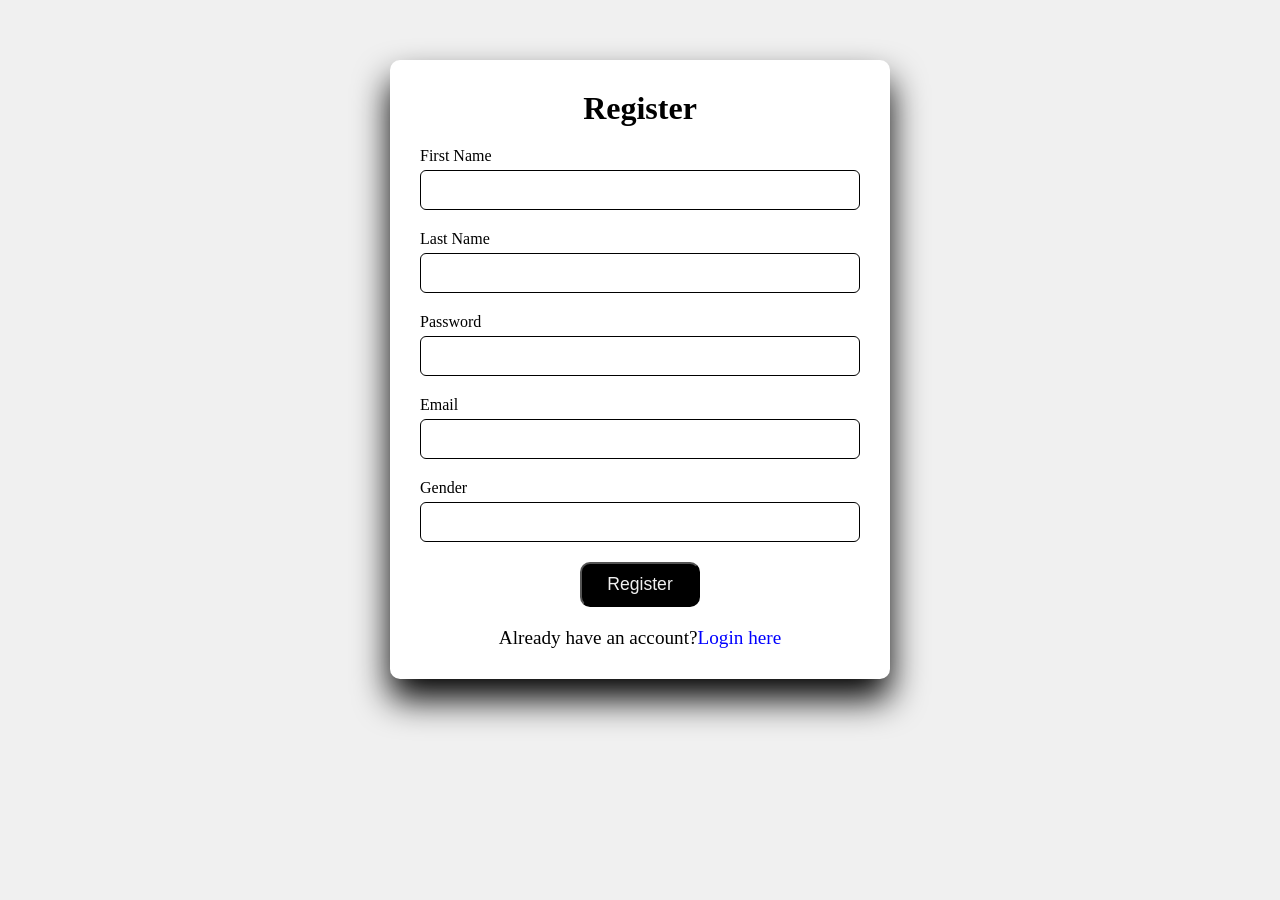
<file: index.html>
<!DOCTYPE html>
<html lang="en">
<head>
    <meta charset="UTF-8">
    <meta name="viewport" content="width=device-width, initial-scale=1.0">
    <title>Document</title>
    <link rel="stylesheet" href="form.css">
</head>
<body>
    
        <div class="container">
            <form action="login-form" method="post">
                <h1>Register</h1>
                <div class="input-group">
                <label for="Name">First Name</label>
                <input type="text" name="Fname" id="">
            </div>
            <div class="input-group">
                <label for="Name">Last Name</label>
                <input type="text" name="Lname" id="">
            </div>
            <div class="input-group">
                <label for="Password">Password</label>
                <input type="Password" name="Password" id="">
            </div>
                <div class="input-group">
                <label for="Email">Email</label>
                <input type="Email" name="Email" id="">
            </div>
                <div class="input-group">
                <label for="Gender">Gender</label>
                <input type="text" name="Gender" id="">
            </div>
                <button type="Submit" value="Register" name="Register"><a href="dash.html">Register</a></button>
                <!-- <br>
                <br>
                <br>
                <br> -->
            </form>
            <p>Already have an account?<a href="login.html">Login here</a></p>
    </div>
    
</body>
</html>
</file>
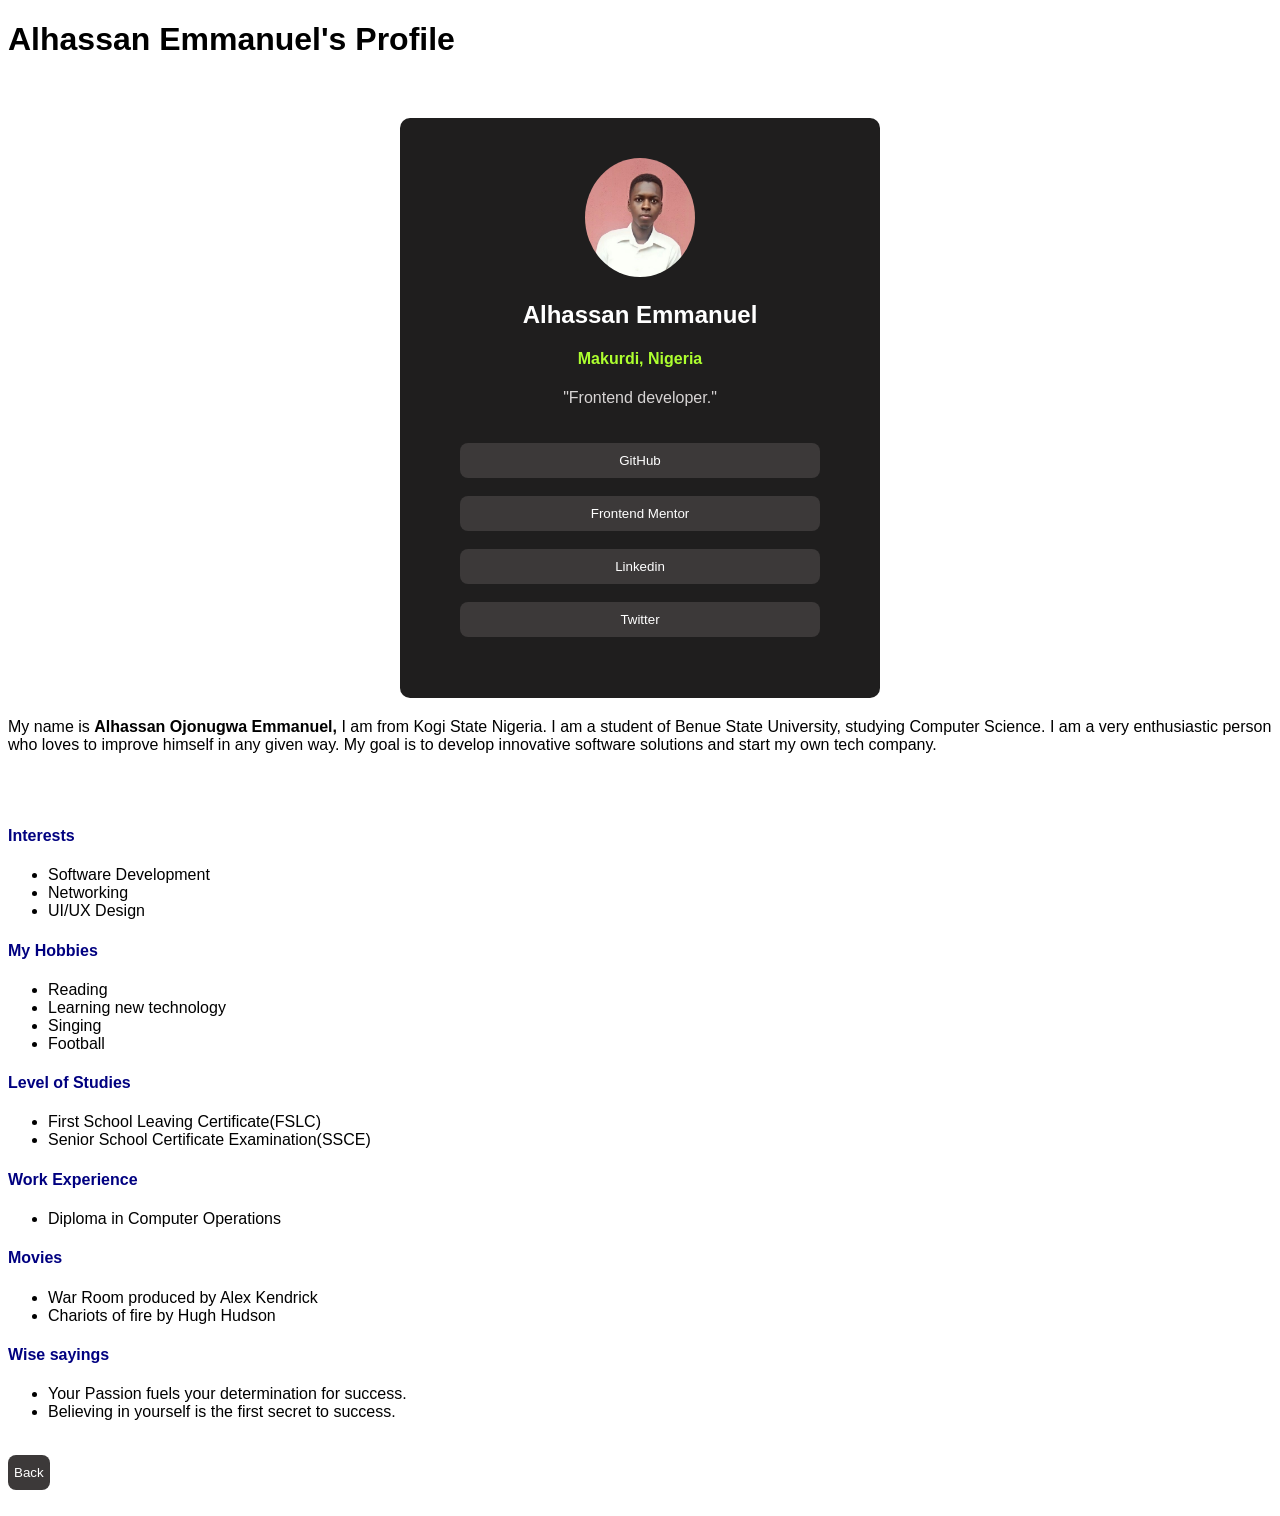
<file: about.html>
<!DOCTYPE html>
<html lang="en">
<head>
 <meta charset="UTF-8">
 <meta name="viewport" content="width=device-width, initial-scale=1.0">
 <title>My Profile</title>
 <link rel="stylesheet" href="about.css">
</head>
<body>
 
 <h1>Alhassan Emmanuel's Profile</h1>
 <br>
 <div class="header">
    <img src="./IMG_20230319_182251.jpg" alt="image" width="110px">

  <h2>Alhassan Emmanuel</h2>
  <h4>Makurdi, Nigeria</h4>
  <div class="front">"Frontend developer."</p></div>
  <div class="btn">
   <button type="submit"> <a href="https://github.com/Emma4live1/profile" target="_blank">GitHub</a></button>
   <br>
   <button type="submit"><a href="https://www.frontendmentor.io/" target="_blank">Frontend Mentor</a></button>
   <br>
   <button type="submit"><a href="https://www.linkedin.com/in/emmanuel-alhassan-9774b529b?utm_source=share&utm_campaign=share_via&utm_content=profile&utm_medium=android_app" target="_blank">Linkedin</a></button>
   <br>
   <button type="submit"><a href="https://x.com/emmyking4live?s=09" target="_blank">Twitter</a></button>
  </div>
   </div>
   <div class="about">
 <p> My name is <b>  Alhassan Ojonugwa Emmanuel,</b> I am from Kogi State Nigeria. I am a student of Benue State University, studying Computer Science. I am a very enthusiastic person who loves to improve himself in any given way. My goal is to develop innovative software solutions and start my own tech company. </p>
 <!-- <img src="./img1.jpg" alt="Image" width="30%"> -->
  <br>
  <br>
<h4 style="color: navy;">Interests</h4>
<ul>
 <li>Software Development</li>
 <li>Networking</li>
 <li>UI/UX Design</li>
</ul>
 <h4  style="color: navy;">My Hobbies</h4>
 <ul>
  <li>Reading</li>
  <li>Learning new technology</li>
  <li>Singing</li>
  <li>Football</li>
 </ul>
 <h4 style="color: navy;">Level of Studies</h4>
 <ul>
  <li>First School Leaving Certificate(FSLC)</li>
  <li>Senior School Certificate Examination(SSCE)</li>
 </ul>
 <h4 style="color: navy;">Work Experience</h4>
 <ul>
  <li>Diploma in Computer Operations</li>
 </ul>
 <h4 style="color: navy;">Movies</h4>
 <ul>
  <li>War Room produced by Alex Kendrick</li>
  <li>Chariots of fire by Hugh Hudson</li>
 </ul>
 <h4 style="color: navy;">Wise sayings</h4>
 <ul>
  <li>Your Passion fuels your determination for success.</li>
  <li>Believing in yourself is the first secret to success.</li>
 </ul>
 
 <br>
 <button><a href="dash.html">Back</a></button>
</div>
 <!-- <div class="em">
 <a href="about.html">click here for Benue Tech info</a></div>
 <br> -->
 <br>
</body>
</html>
</file>
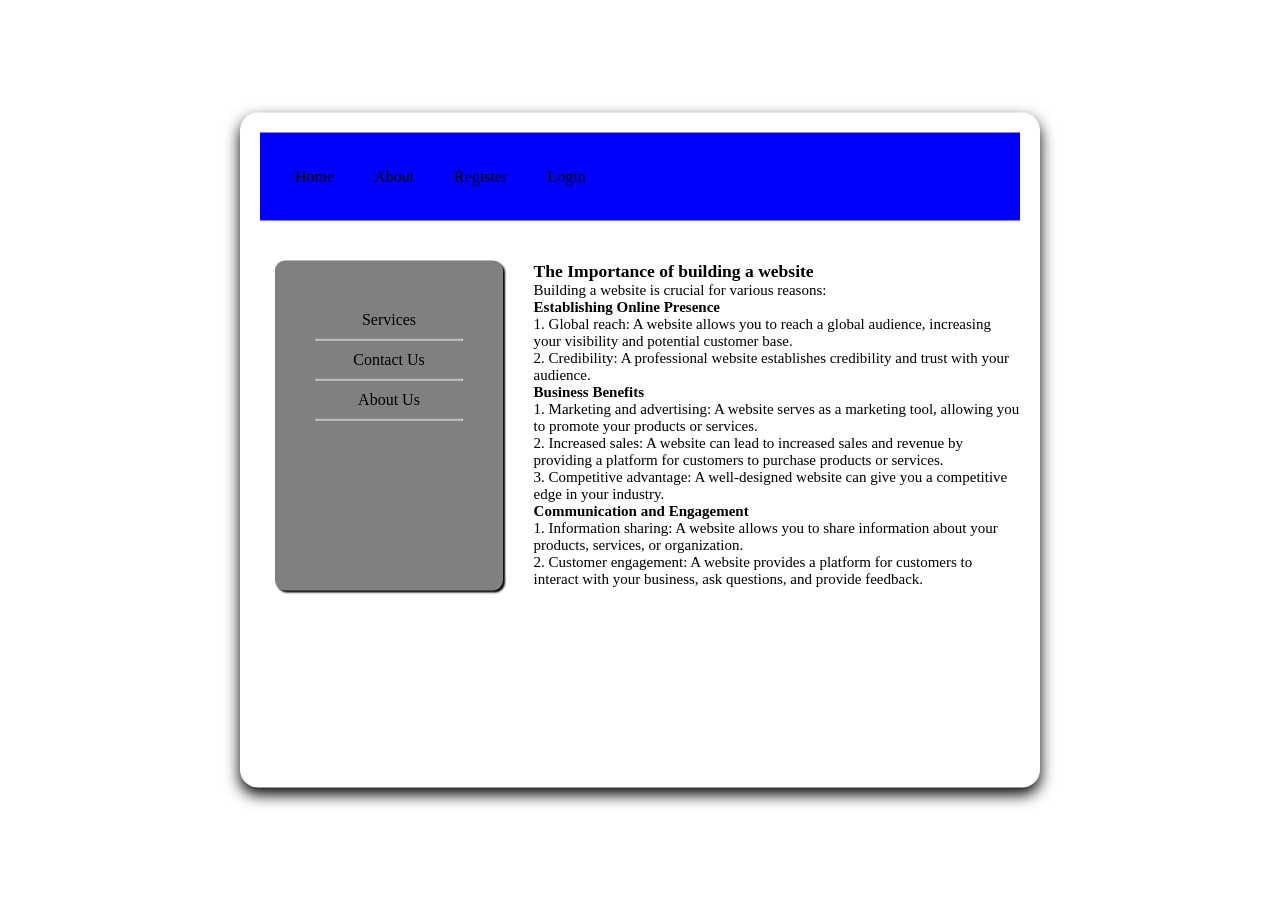
<file: dash.html>
<!DOCTYPE html>
<html lang="en">
<head>
    <meta charset="UTF-8">
    <meta name="viewport" content="width=device-width, initial-scale=1.0">
    <title>Document</title>
    <link rel="stylesheet" href="dash.css">
</head>
<body>
    <div class="head">
    <div class="header">
    <ul>
        <a href="#"><li>Home</li></a>
        <a href="about.html"><li>About</li></a>
        <a href="index.html"><li>Register</li></a>
        <a href="login.html"><li>Login</li></a>
</ul>
</div>
    <div class="container">
        <div class="left-text">
            <ul>
                <a href="#"><li>Services </li></a>
                <hr>
                <a href="#"><li>Contact Us</li></a>
                <hr>
                <a href="#"><li>About Us</li></a>
                <hr>
            </ul>
        </div>
        <div class="right-text">
            <h3>The Importance of building a website</h3>
            <p>Building a website is crucial for various reasons:
    
                <h4>Establishing Online Presence</h4>
                <p>1. Global reach: A website allows you to reach a global audience, increasing your visibility and potential customer base.
                </p>
                <p>
                2. Credibility: A professional website establishes credibility and trust with your audience.
            </p>
                <h4>Business Benefits</h4>
                <p>
                1. Marketing and advertising: A website serves as a marketing tool, allowing you to promote your products or services.</p>
                <p>
                2. Increased sales: A website can lead to increased sales and revenue by providing a platform for customers to purchase products or services.</p>
                <p>
                3. Competitive advantage: A well-designed website can give you a competitive edge in your industry.
            </p>
            <h4>
                Communication and Engagement</h4>
                <p>
                1. Information sharing: A website allows you to share information about your products, services, or organization.</p>
                <p>
                2. Customer engagement: A website provides a platform for customers to interact with your business, ask questions, and provide feedback.
            </p>
            <!-- <h4>
                Other Benefits</h4>
                <p>
                1. Cost-effective: A website can be a cost-effective way to market your business and reach customers.
            </p>
            <p>
                2. 24/7 availability: A website is available 24/7, allowing customers to access information and make purchases at their convenience.</p>
                <p>
                3. Data collection and analysis: A website can provide valuable insights into customer behavior and preferences.</p>
                
                Overall, building a website is essential for establishing an online presence, promoting your business, and engaging with customers.</p> -->
        </div>
        </div>
        <div class="clear"></div>
    </div>
</div>
</body>
</html>
</file>
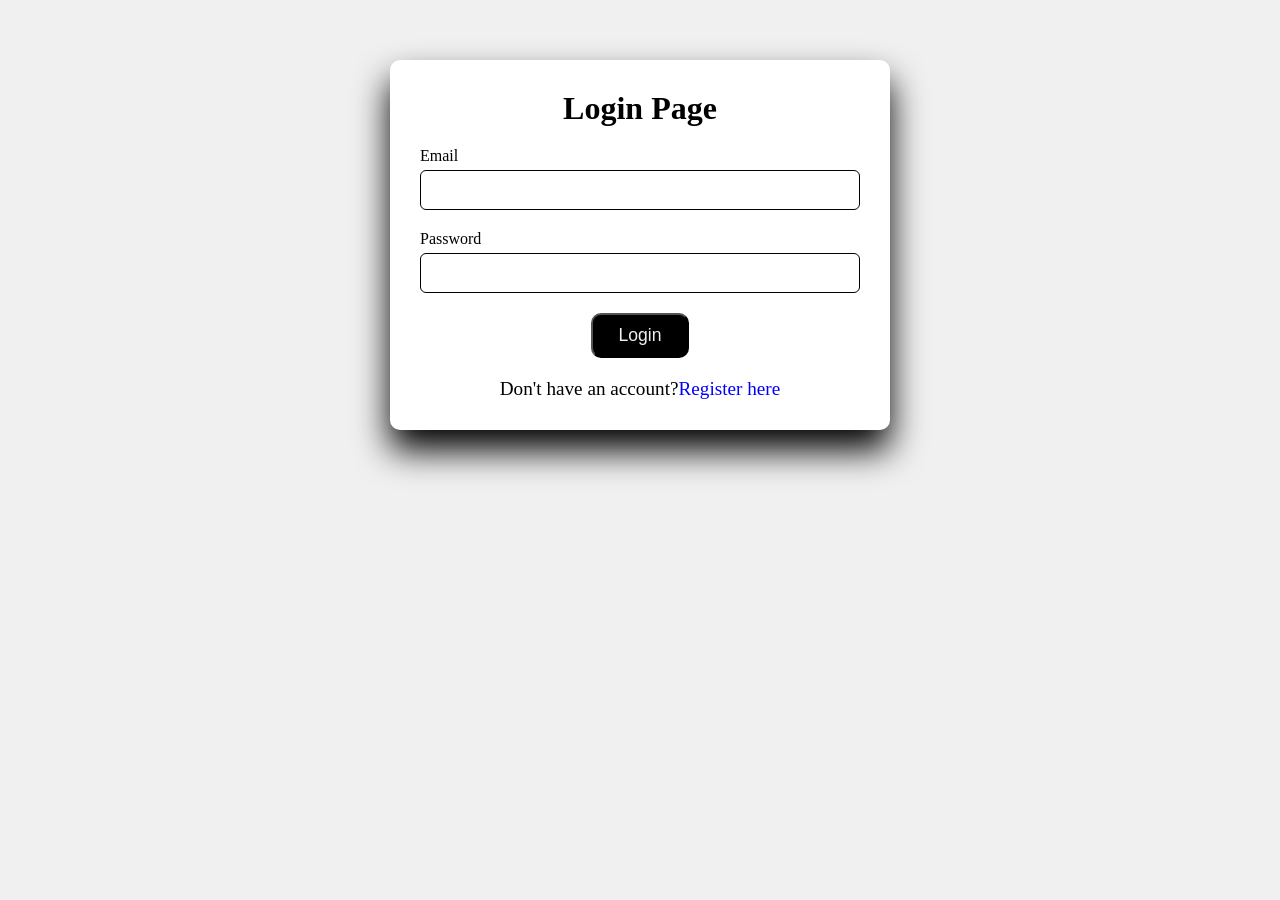
<file: login.html>
<!DOCTYPE html>
<html lang="en">
<head>
    <meta charset="UTF-8">
    <meta name="viewport" content="width=device-width, initial-scale=1.0">
    <title>Document</title>
</head>
<link rel="stylesheet" href="form.css">
<body>
    <div class="container">
        <form action="login-form" method="post">
            <h1>Login Page</h1>
            
            <div class="input-group">
                <label for="Email">Email</label>
                <input type="Email" name="Email" id="">
            </div>
        <div class="input-group">
            <label for="Password">Password</label>
            <input type="Password" name="Password" id="">
        </div>
            
            <button type="Submit" value="Register" name="Login"><a href="dash.html">Login</a></a></button>
            <!-- <br>
            <br>
            <br>
            <br> -->
        </form>
        <p>Don't have an account?<a href="index.html">Register here</a></p>
</div>
</body>

</html>
</file>
<file: form.css>
*{
    margin: 0;
    padding: 0;
    box-sizing: border-box;
}
body{
    background-color: #f0f0f0;
    overflow: hidden;
}
.container{
    width: 100%;
    max-width: 500px;
    margin: 60px auto;
    padding: 30px;
    background-color: white;
    border-radius: 10px;
    box-shadow: 0 20px 35px black;
}
.input-group{
    margin-bottom: 20px;
}
.input-group label{
    display: block;
    margin-bottom: 5px;
}
.input-group input{
    width: 100%;
    height: 40px;
    /* margin-bottom: 20px; */
    /* padding: 10px; */
    border: 1px solid black;
    border-radius: 6px;
    
}
button{
    display: block;
    font-size: 1.1rem;
    margin: 20px auto;
    padding: 10px 25px;
    background-color: black;
    color: white;
    border-radius: 10px;
    cursor: pointer;
}
button:hover{
  /* transform: rotate(2deg); */
    opacity: .7;
}
h1{
margin-bottom: 20px;
text-align: center;
}
p{
    text-align: center;
    font-size: 1.2rem;
}
a{
    text-decoration: none;
    color: blue;
}
button a{
    color: #f0f0f0;
}
</file>
<file: about.css>
/* *{
    margin: 0;
    padding:0;
    box-sizing: border-box;
   } */
   body{
    /* background: black; */
   font-family: 'Gill Sans', 'Gill Sans MT', Calibri, 'Trebuchet MS', sans-serif;

   }
   .header{
    border: 2px solid white;
    text-align: center;
    margin: 20px auto;
   padding: 40px;
   max-width: 400px;
   background-color: rgb(31, 30, 30);
    border: none; 
   height: 500px;
   border-radius: 10px;
   }
   img{
    border-radius: 50%;
   }
   .btn{
    display: flex;
    flex-direction: column;
    padding: 20px;
    
   }
   button{
    height: 35px;
    border-radius: 8px;
    background-color: rgb(60, 57, 57);
    color: white;
    border: none;
   }
   .btn a{
   text-decoration: none;
   color: white;
   }
   h2{
    color: white;
   }
   h4{
    color: 
    greenyellow;
   }
   .front{
    color: rgb(215, 212, 212);
   }
   button a{
    color: white;
    text-decoration: none;
   }
</file>
<file: dash.css>
*{
    margin: 0;
    padding: 0;
    box-sizing: border-box;
}
.head{
    width: 70%;
    position: absolute;
top: 50%;
left: 50%;
transform: translate(-50%, -50%);
width: 800px;
height: 75%;
border-radius: 18px;
box-shadow: 0 7px 15px rgb(0, 0, 0);
    
}
.header{
    margin: 20px;
    background-color: blue;
    color: red;

}
.header ul a{
    text-decoration: none;
    list-style: none;
    padding: 20px;
    /* margin: 10px; */
}
.header ul li{
    color: black;
}
.header ul{
    display: flex;
    /* margin: 20px; */
    padding: 15px;
}
.container {
    /* width: 90%; */
    margin: 0px auto;
    /* border: 1px solid #ccc; */
    padding: 20px;
    height: 370px;
}

.left-text {
    float: left;
    width: 30%;
    /* border: 1px solid #ccc; */
    /* padding: 20px; */
    height: 330px;
    background-color: gray;
    margin-left: 15px;
    border-radius: 10px;
    box-shadow: 2px 2px 2px rgb(0, 0, 0);
}
.left-text ul{
    margin: 40px;
    text-align: center;
    
}
.left-text ul li{
    padding: 10px;
    color: black;
    
}
.right-text {
    float: right;
    width: 64%;
    /* text-align: right; */
    font-size: 15px;
}

.clear {
    clear: both;
}

/* ul li{
    list-style: none;
    text-decoration: none;
} */
.left-text ul a{
    text-decoration: none;
    list-style: none;
}
</file>
